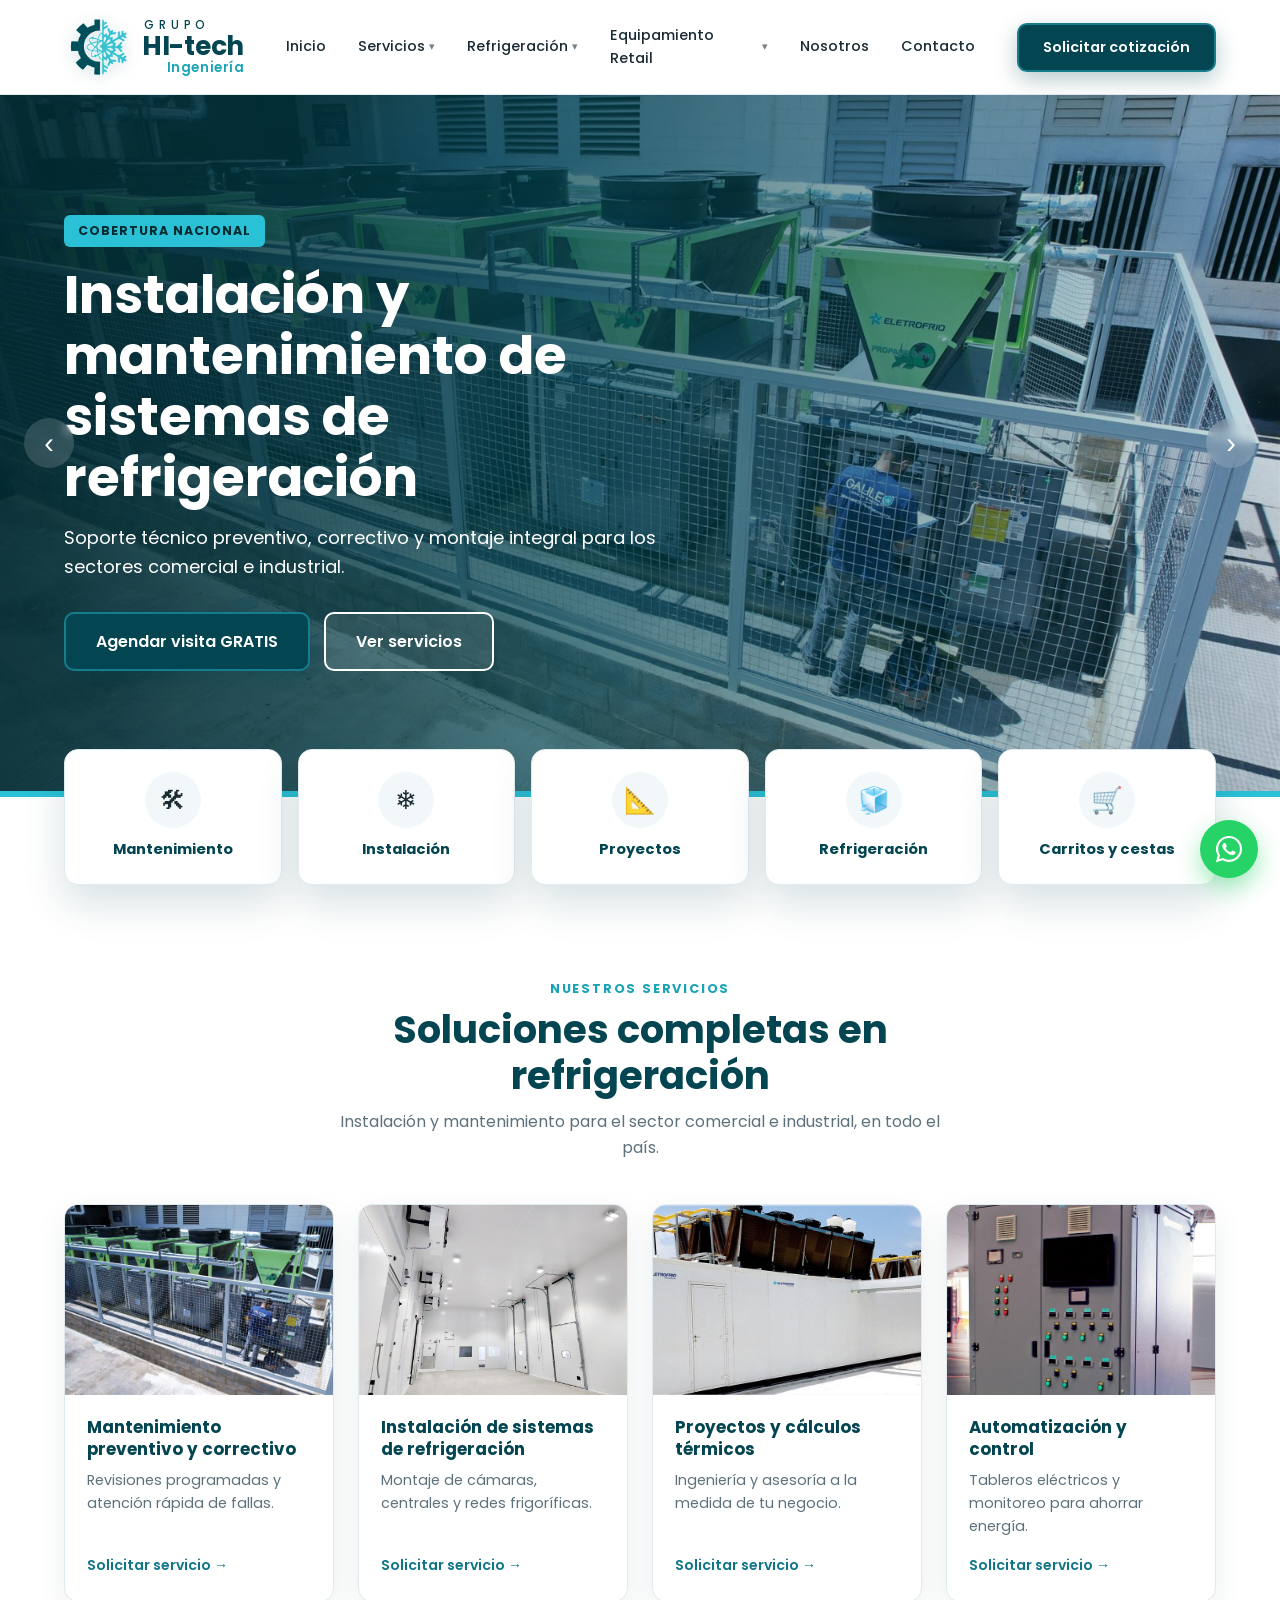
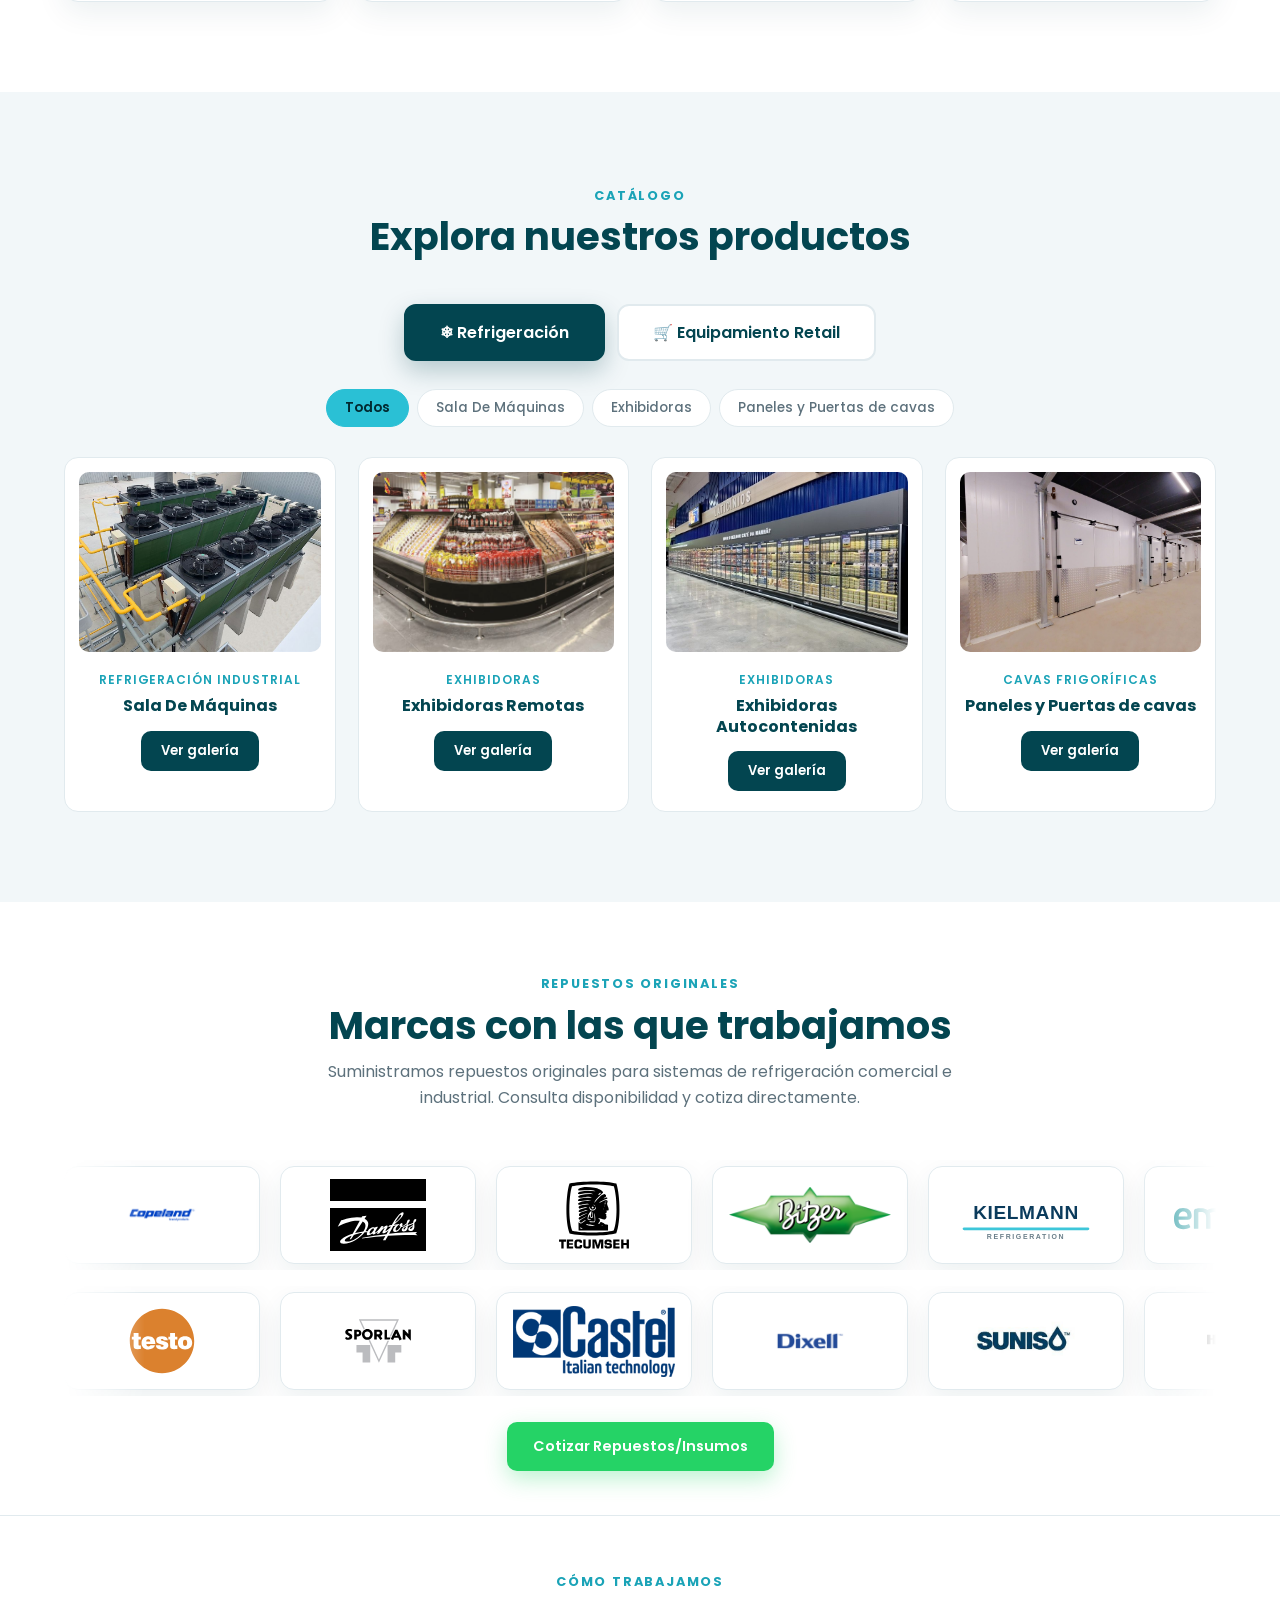
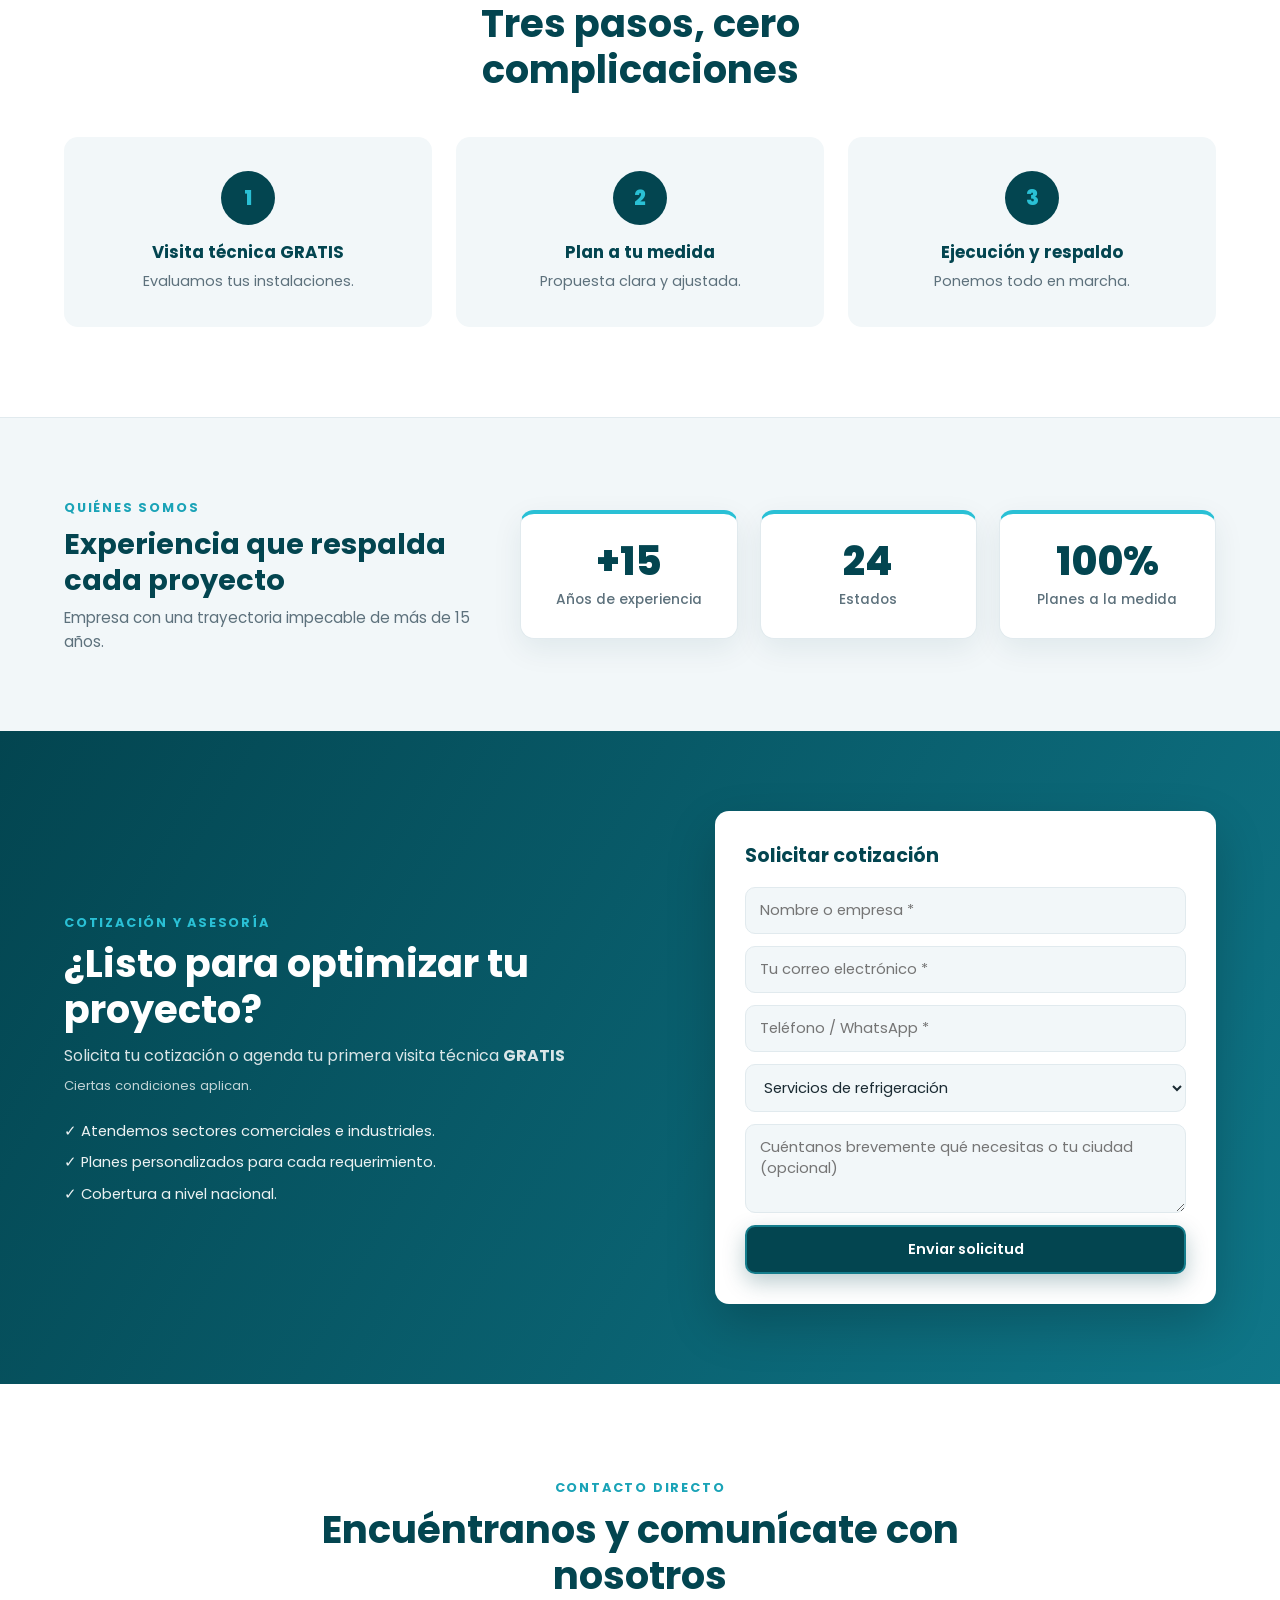
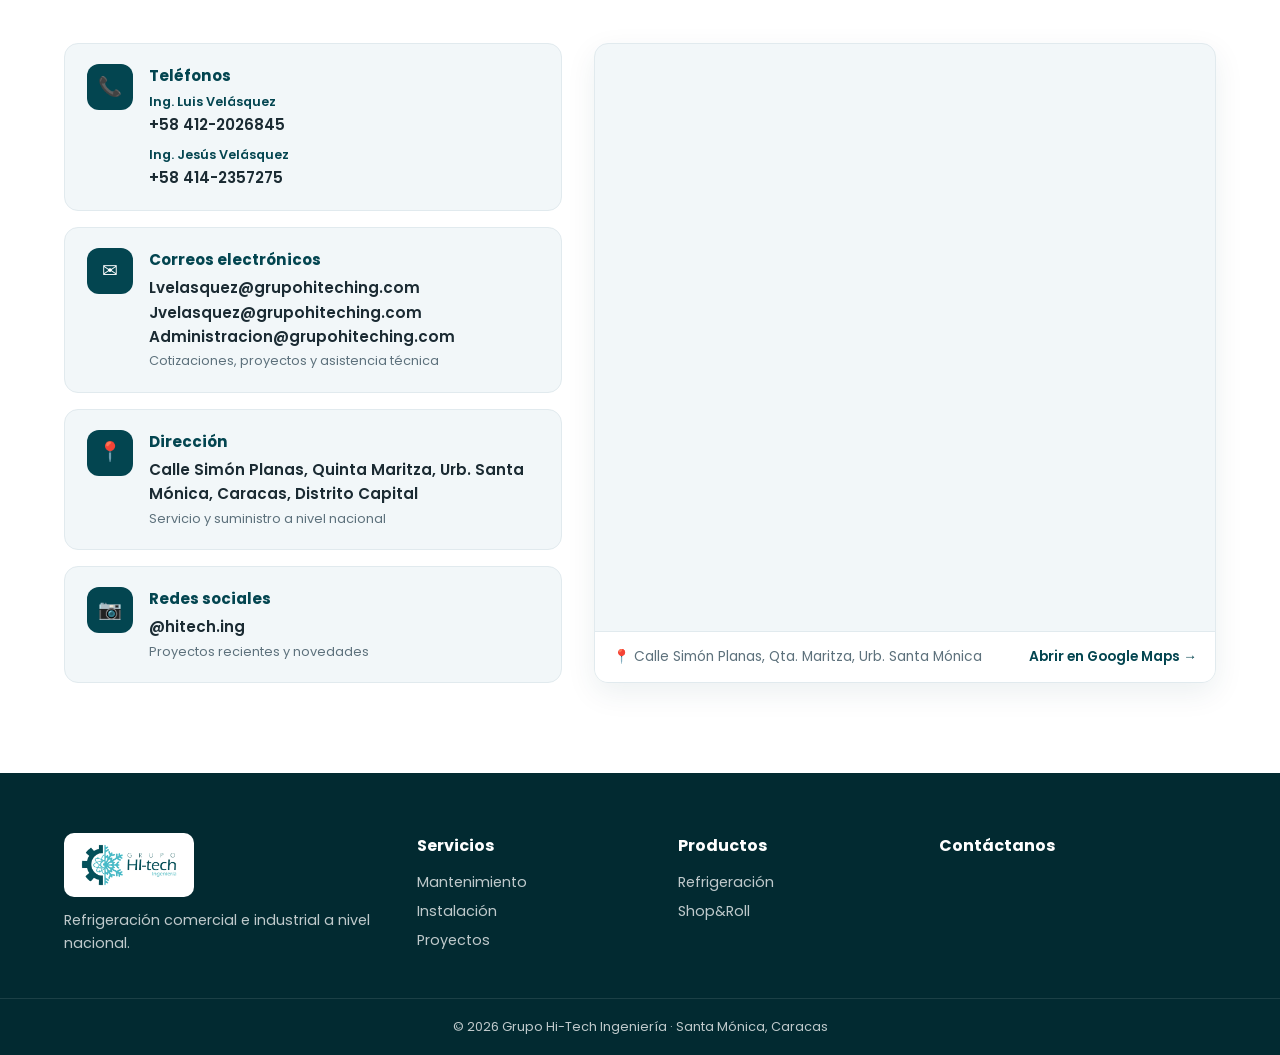
<file: index.html>
<!DOCTYPE html>
<html lang="es">
<head>
  <meta charset="UTF-8" />
  <meta name="viewport" content="width=device-width, initial-scale=1.0" />
  <title>Grupo Hi-Tech Ingeniería | Refrigeración Comercial e Industrial</title>
  <link rel="icon" type="image/png" href="assets/favicon.png" />
  <link rel="shortcut icon" type="image/png" href="assets/favicon.png" />
  <link rel="apple-touch-icon" href="assets/favicon.png" />
  <meta name="theme-color" content="#034550" />
  <meta name="description" content="Instalación y mantenimiento de sistemas de refrigeración comercial e industrial a nivel nacional. Catálogo de equipos de refrigeración y distribución Shop&Roll." />
  <link rel="preconnect" href="https://fonts.googleapis.com">
  <link rel="preconnect" href="https://fonts.gstatic.com" crossorigin>
  <link href="https://fonts.googleapis.com/css2?family=Poppins:wght@400;500;600;700;800&display=swap" rel="stylesheet">
  <link rel="stylesheet" href="styles.css?v=9" />
</head>
<body>

  <!-- ============ HEADER PRINCIPAL (LOGO + MENÚ) ============ -->
  <header class="site-header" id="siteHeader">
    <div class="container header-inner">
      <a href="#inicio" class="brand" aria-label="Grupo Hi-Tech Ingeniería - Inicio">
        <img src="assets/favicon.png" alt="Emblema Grupo Hi-Tech Ingeniería" class="brand-icon" />
        <span class="brand-wordmark">
          <span class="bw-top">GRUPO</span>
          <span class="bw-main">HI-tech</span>
          <span class="bw-sub">Ingeniería</span>
        </span>
      </a>

      <nav class="main-nav" id="mainNav" aria-label="Navegación principal">
        <a href="#inicio" class="nav-link">Inicio</a>

        <div class="nav-dropdown">
          <a href="#servicios" class="nav-link nav-link-services" id="navServicios">
            Servicios <span class="caret">▾</span>
          </a>
          <div class="dropdown-panel">
            <a href="#servicios">🛠 Mantenimiento preventivo y correctivo</a>
            <a href="#servicios">❄ Instalación de sistemas de refrigeración</a>
            <a href="#servicios">📐 Proyectos y cálculos térmicos</a>
            <a href="#servicios">⚡ Automatización y control</a>
          </div>
        </div>

        <div class="nav-dropdown">
          <a href="#productos" class="nav-link" data-tab-link="refrigeracion" id="navRefrigeracion">
            Refrigeración <span class="caret">▾</span>
          </a>
          <div class="dropdown-panel">
            <a href="galeria.html?cat=equipos">Sala De Máquinas</a>

            <div class="dropdown-sub">
              <a href="galeria.html?cat=exhibidoras-remotas" class="sub-trigger">
                <span>Exhibidoras</span><span class="sub-arrow">▸</span>
              </a>
              <div class="sub-panel">
                <a href="galeria.html?cat=exhibidoras-remotas">Remotas</a>
                <a href="galeria.html?cat=autocontenidas">Autocontenidas</a>
              </div>
            </div>

            <a href="galeria.html?cat=camaras">Paneles y Puertas de cavas</a>
            <a href="#repuestos">Repuestos</a>
          </div>
        </div>

        <div class="nav-dropdown">
          <a href="#productos" class="nav-link nav-link-shop" data-tab-link="shoproll" id="navRetail">
            Equipamiento Retail <span class="caret">▾</span>
          </a>
          <div class="dropdown-panel">
            <div class="dropdown-sub">
              <a href="catalogo.html" class="sub-trigger">
                <span>Carritos y Cestas</span><span class="sub-arrow">▸</span>
              </a>
              <div class="sub-panel">
                <a href="catalogo.html?tipo=carritos">Carritos Compact Loop</a>
                <a href="catalogo.html?tipo=cestas">Cestas con Ruedas</a>
              </div>
            </div>
            <a href="galeria.html?cat=checkouts">Checkouts</a>
            <a href="galeria.html?cat=estanterias">Estanterías</a>
          </div>
        </div>
        <a href="#nosotros" class="nav-link">Nosotros</a>
        <a href="#contacto" class="nav-link">Contacto</a>
        <a href="#cotizar" class="btn btn-accent mobile-cta">Solicitar cotización</a>
      </nav>

      <a href="#cotizar" class="btn btn-accent header-cta" id="headerCta">Solicitar cotización</a>

      <button class="menu-toggle" id="menuToggle" aria-label="Abrir menú">
        <span></span><span></span><span></span>
      </button>
    </div>
  </header>

  <main>
    <!-- ============ HERO SLIDER PRINCIPAL (6 CATEGORÍAS) ============ -->
    <section class="hero-slider" id="inicio" data-slider data-interval="5500">
      <!-- 1. Instalación y mantenimiento de sistemas de refrigeración -->
      <div class="hs-slide active" style="--bg: url('assets/hero/01-instalacion-mantenimiento.jpg');">
        <div class="container hs-content">
          <span class="hs-kicker">Cobertura Nacional</span>
          <h1>Instalación y mantenimiento de sistemas de refrigeración</h1>
          <p>Soporte técnico preventivo, correctivo y montaje integral para los sectores comercial e industrial.</p>
          <div class="hs-actions">
            <a href="#cotizar" class="btn btn-accent btn-lg">Agendar visita GRATIS</a>
            <a href="#servicios" class="btn btn-outline-white btn-lg">Ver servicios</a>
          </div>
        </div>
      </div>

      <!-- 2. Exhibidoras remotas y autocontenidas para tiendas -->
      <div class="hs-slide" style="--bg: url('assets/hero/02-exhibidoras.jpg');">
        <div class="container hs-content">
          <span class="hs-kicker">Equipamiento Comercial</span>
          <h2 class="hs-title">Exhibidoras remotas y autocontenidas para tiendas</h2>
          <p>Soluciones de exhibición refrigerada para lácteos, carnes, bebidas, congelados y frutería.</p>
          <div class="hs-actions">
            <a href="#productos" class="btn btn-accent btn-lg" data-tab-link="refrigeracion" data-filter="exhibidores">Ver exhibidoras</a>
            <a href="#cotizar" class="btn btn-outline-white btn-lg">Solicitar cotización</a>
          </div>
        </div>
      </div>

      <!-- 3. Paneles y puertas para cámaras frigoríficas -->
      <div class="hs-slide" style="--bg: url('assets/hero/03-camaras-puertas.jpg');">
        <div class="container hs-content">
          <span class="hs-kicker">Aislamiento térmico a medida</span>
          <h2 class="hs-title">Paneles y puertas para cámaras frigoríficas</h2>
          <p>Almacenamiento refrigerado de alta eficiencia con paneles aislantes y puertas correderas o batientes.</p>
          <div class="hs-actions">
            <a href="#productos" class="btn btn-accent btn-lg" data-tab-link="refrigeracion" data-filter="camaras">Ver cámaras</a>
            <a href="#cotizar" class="btn btn-outline-white btn-lg">Cotizar proyecto</a>
          </div>
        </div>
      </div>

      <!-- 4. Racks de compresores, condensadores y evaporadores -->
      <div class="hs-slide" style="--bg: url('assets/hero/04-racks-condensadores.jpg');">
        <div class="container hs-content">
          <span class="hs-kicker">Sala de máquinas · Alta eficiencia</span>
          <h2 class="hs-title">Racks de compresores, condensadores y evaporadores</h2>
          <p>Centrales de frío robustas y sostenibles diseñadas para máxima continuidad operativa y ahorro energético.</p>
          <div class="hs-actions">
            <a href="#productos" class="btn btn-accent btn-lg" data-tab-link="refrigeracion" data-filter="compresores">Ver centrales de frío</a>
            <a href="#cotizar" class="btn btn-outline-white btn-lg">Asesoría técnica</a>
          </div>
        </div>
      </div>

      <!-- 5. Estantería y checkouts -->
      <div class="hs-slide" style="--bg: url('assets/hero/05-estanteria-checkouts.jpg');">
        <div class="container hs-content">
          <span class="hs-kicker">Mobiliario para supermercados</span>
          <h2 class="hs-title">Estantería y checkouts</h2>
          <p>Góndolas, estanterías de alto rendimiento y módulos de caja diseñados para optimizar el flujo en tienda.</p>
          <div class="hs-actions">
            <a href="#productos" class="btn btn-accent btn-lg" data-tab-link="shoproll" data-filter="estanterias">Ver mobiliario</a>
            <a href="#cotizar" class="btn btn-outline-white btn-lg">Solicitar cotización</a>
          </div>
        </div>
      </div>

      <!-- 6. Carritos y cestas de compra -->
      <div class="hs-slide" style="--bg: url('assets/hero/06-carritos-cestas.jpg');">
        <div class="container hs-content">
          <span class="hs-kicker">Distribuidor Autorizado · Shop&amp;Roll</span>
          <h2 class="hs-title">Carritos y cestas de compra</h2>
          <p>Carritos ergonómicos y cestas con ruedas de alta durabilidad para supermercados y comercios de alto tráfico.</p>
          <div class="hs-actions">
            <a href="catalogo.html" class="btn btn-accent btn-lg">Ver catálogo Shop&amp;Roll</a>
            <a href="#cotizar" class="btn btn-outline-white btn-lg">Cotizar pedido</a>
          </div>
        </div>
      </div>

      <button class="hs-arrow hs-prev" aria-label="Anterior">‹</button>
      <button class="hs-arrow hs-next" aria-label="Siguiente">›</button>
      <div class="hs-dots"></div>
    </section>

    <!-- ============ ACCESOS RÁPIDOS (FRANJA DE ÍCONOS) ============ -->
    <section class="quick-access">
      <div class="container quick-grid">
        <a href="#servicios" class="quick-item">
          <span class="quick-icon">🛠</span>
          <strong>Mantenimiento</strong>
        </a>
        <a href="#servicios" class="quick-item">
          <span class="quick-icon">❄</span>
          <strong>Instalación</strong>
        </a>
        <a href="#servicios" class="quick-item">
          <span class="quick-icon">📐</span>
          <strong>Proyectos</strong>
        </a>
        <a href="#productos" class="quick-item" data-tab-link="refrigeracion">
          <span class="quick-icon">🧊</span>
          <strong>Refrigeración</strong>
        </a>
        <a href="#productos" class="quick-item quick-shop" data-tab-link="shoproll" data-filter="carritos">
          <span class="quick-icon">🛒</span>
          <strong>Carritos y cestas</strong>
        </a>
      </div>
    </section>

    <!-- ============ SERVICIOS (FOCO PRINCIPAL) ============ -->
    <section class="section" id="servicios">
      <div class="container">
        <div class="section-head">
          <span class="kicker">Nuestros servicios</span>
          <h2>Soluciones completas en refrigeración</h2>
          <p>Instalación y mantenimiento para el sector comercial e industrial, en todo el país.</p>
        </div>

        <div class="services-grid">
          <article class="service-card">
            <div class="service-img" style="background-image:url('assets/hero/01-instalacion-mantenimiento.jpg');"></div>
            <div class="service-body">
              <h3>Mantenimiento preventivo y correctivo</h3>
              <p>Revisiones programadas y atención rápida de fallas.</p>
              <a href="#cotizar" class="link-arrow">Solicitar servicio →</a>
            </div>
          </article>

          <article class="service-card">
            <div class="service-img" style="background-image:url('assets/productos/camara-evaporadores.jpg');"></div>
            <div class="service-body">
              <h3>Instalación de sistemas de refrigeración</h3>
              <p>Montaje de cámaras, centrales y redes frigoríficas.</p>
              <a href="#cotizar" class="link-arrow">Solicitar servicio →</a>
            </div>
          </article>

          <article class="service-card">
            <div class="service-img" style="background-image:url('assets/galeria/equipos/foto-05.jpg');"></div>
            <div class="service-body">
              <h3>Proyectos y cálculos térmicos</h3>
              <p>Ingeniería y asesoría a la medida de tu negocio.</p>
              <a href="#cotizar" class="link-arrow">Solicitar servicio →</a>
            </div>
          </article>

          <article class="service-card">
            <div class="service-img" style="background-image:url('assets/galeria/equipos/foto-10.jpg'); background-position: center 22%;"></div>
            <div class="service-body">
              <h3>Automatización y control</h3>
              <p>Tableros eléctricos y monitoreo para ahorrar energía.</p>
              <a href="#cotizar" class="link-arrow">Solicitar servicio →</a>
            </div>
          </article>
        </div>
      </div>
    </section>

    <!-- ============ CATÁLOGO: REFRIGERACIÓN / SHOP&ROLL ============ -->
    <section class="section section-alt" id="productos">
      <div class="container">
        <div class="section-head">
          <span class="kicker">Catálogo</span>
          <h2>Explora nuestros productos</h2>
        </div>

        <div class="catalog-tabs" role="tablist">
          <button class="tab-btn active" data-tab="refrigeracion" role="tab" id="tabRefrigeracion">❄ Refrigeración</button>
          <button class="tab-btn tab-shop" data-tab="shoproll" role="tab" id="tabShopRoll">🛒 Equipamiento Retail</button>
        </div>

        <!-- Panel Refrigeración -->
        <div class="tab-panel active" data-panel="refrigeracion">
          <div class="filter-row">
            <button class="chip active" data-filter="all">Todos</button>
            <button class="chip" data-filter="compresores">Sala De Máquinas</button>
            <button class="chip" data-filter="exhibidores">Exhibidoras</button>
            <button class="chip" data-filter="camaras">Paneles y Puertas de cavas</button>
          </div>

          <div class="products-grid">
            <article class="product-card" data-cat="compresores">
              <div class="product-img" style="background-image:url('assets/productos/racks-compresores.jpg');"></div>
              <span class="product-cat">Refrigeración Industrial</span>
              <h3>Sala De Máquinas</h3>
              <a href="galeria.html?cat=equipos" class="btn btn-small">Ver galería</a>
            </article>
            <article class="product-card" data-cat="exhibidores">
              <div class="product-img" style="background-image:url('assets/hero/02-exhibidoras.jpg');"></div>
              <span class="product-cat">Exhibidoras</span>
              <h3>Exhibidoras Remotas</h3>
              <a href="galeria.html?cat=exhibidoras-remotas" class="btn btn-small">Ver galería</a>
            </article>
            <article class="product-card" data-cat="exhibidores">
              <div class="product-img" style="background-image:url('assets/productos/autocontenidas.jpg');"></div>
              <span class="product-cat">Exhibidoras</span>
              <h3>Exhibidoras Autocontenidas</h3>
              <a href="galeria.html?cat=autocontenidas" class="btn btn-small">Ver galería</a>
            </article>
            <article class="product-card" data-cat="camaras">
              <div class="product-img" style="background-image:url('assets/hero/03-camaras-puertas.jpg');"></div>
              <span class="product-cat">Cavas Frigoríficas</span>
              <h3>Paneles y Puertas de cavas</h3>
              <a href="galeria.html?cat=camaras" class="btn btn-small">Ver galería</a>
            </article>
          </div>
        </div>

        <!-- Panel Equipamiento Retail -->
        <div class="tab-panel" data-panel="shoproll" id="equipamiento-retail">
          <div class="shop-banner">
            <div>
              <span class="kicker kicker-light">Soluciones para supermercados y tiendas · Distribuidores Autorizados de Shop&amp;Roll</span>
              <h3>Equipamiento Retail</h3>
              <p>Carros y cestas, checkouts y estanterías comerciales de alto rendimiento.</p>
            </div>
            <a href="#cotizar" class="btn btn-accent">Solicitar catálogo completo</a>
          </div>

          <div class="filter-row">
            <button class="chip active" data-filter="all">Todos</button>
            <button class="chip" data-filter="carritos">Carritos y Cestas</button>
            <button class="chip" data-filter="checkouts">Checkouts</button>
            <button class="chip" data-filter="estanterias">Estanterías</button>
          </div>

          <div class="products-grid">
            <article class="product-card" data-cat="carritos">
              <div class="product-img" style="background-image:url('assets/productos/carritos.jpg');"></div>
              <span class="product-cat">Carritos · Shop&amp;Roll</span>
              <h3>Carritos de Supermercado</h3>
              <a href="catalogo.html?tipo=carritos" class="btn btn-small">Ver galería</a>
            </article>
            <article class="product-card" data-cat="carritos">
              <div class="product-img" style="background-image:url('assets/productos/cestas.jpg');"></div>
              <span class="product-cat">Cestas · Shop&amp;Roll</span>
              <h3>Cestas con Ruedas</h3>
              <a href="catalogo.html?tipo=cestas" class="btn btn-small">Ver galería</a>
            </article>
            <article class="product-card" data-cat="checkouts">
              <div class="product-img" style="background-image:url('assets/productos/checkouts.jpg');"></div>
              <span class="product-cat">Checkouts</span>
              <h3>Módulos de Checkout</h3>
              <a href="galeria.html?cat=checkouts" class="btn btn-small">Ver galería</a>
            </article>
            <article class="product-card" data-cat="estanterias">
              <div class="product-img" style="background-image:url('assets/hero/05-estanteria-checkouts.jpg');"></div>
              <span class="product-cat">Estanterías</span>
              <h3>Estanterías Comerciales</h3>
              <a href="galeria.html?cat=estanterias" class="btn btn-small">Ver galería</a>
            </article>
          </div>
        </div>
      </div>
    </section>

    <!-- ============ REPUESTOS Y MARCAS ============ -->
    <section class="section brands-section" id="repuestos">
      <div class="container">
        <div class="section-head">
          <span class="kicker">Repuestos originales</span>
          <h2>Marcas con las que trabajamos</h2>
          <p>Suministramos repuestos originales para sistemas de refrigeración comercial e industrial. Consulta disponibilidad y cotiza directamente.</p>
        </div>

        <!-- Carrusel doble en sentido contrario de marcas de repuestos -->
        <div class="brands-marquee-stack" aria-label="Marcas de repuestos disponibles">
          <!-- Fila 1: hacia la izquierda -->
          <div class="brands-marquee">
            <div class="brands-track">
              <div class="brand-card"><img src="assets/marcas/copeland.png" alt="Copeland" loading="lazy" /></div>
              <div class="brand-card"><img src="assets/marcas/danfoss.svg" alt="Danfoss" loading="lazy" /></div>
              <div class="brand-card"><img src="assets/marcas/tecumseh.svg" alt="Tecumseh" loading="lazy" /></div>
              <div class="brand-card"><img src="assets/marcas/bitzer.svg" alt="Bitzer" loading="lazy" /></div>
              <div class="brand-card"><img src="assets/marcas/kielmann.svg" alt="Kielmann" loading="lazy" /></div>
              <div class="brand-card"><img src="assets/marcas/embraco.svg" alt="Embraco" loading="lazy" /></div>
              <div class="brand-card"><img src="assets/marcas/alco.png" alt="Alco" loading="lazy" /></div>
              <div class="brand-card"><img src="assets/marcas/full-gauge.jpg" alt="Full Gauge" loading="lazy" /></div>
              <!-- Duplicado fila 1 -->
              <div class="brand-card" aria-hidden="true"><img src="assets/marcas/copeland.png" alt="" loading="lazy" /></div>
              <div class="brand-card" aria-hidden="true"><img src="assets/marcas/danfoss.svg" alt="" loading="lazy" /></div>
              <div class="brand-card" aria-hidden="true"><img src="assets/marcas/tecumseh.svg" alt="" loading="lazy" /></div>
              <div class="brand-card" aria-hidden="true"><img src="assets/marcas/bitzer.svg" alt="" loading="lazy" /></div>
              <div class="brand-card" aria-hidden="true"><img src="assets/marcas/kielmann.svg" alt="" loading="lazy" /></div>
              <div class="brand-card" aria-hidden="true"><img src="assets/marcas/embraco.svg" alt="" loading="lazy" /></div>
              <div class="brand-card" aria-hidden="true"><img src="assets/marcas/alco.png" alt="" loading="lazy" /></div>
              <div class="brand-card" aria-hidden="true"><img src="assets/marcas/full-gauge.jpg" alt="" loading="lazy" /></div>
            </div>
          </div>

          <!-- Fila 2: hacia la derecha -->
          <div class="brands-marquee">
            <div class="brands-track brands-track-reverse">
              <div class="brand-card"><img src="assets/marcas/testo.svg" alt="Testo" loading="lazy" /></div>
              <div class="brand-card"><img src="assets/marcas/sporlan.svg" alt="Sporlan" loading="lazy" /></div>
              <div class="brand-card"><img src="assets/marcas/castel.png" alt="Castel" loading="lazy" /></div>
              <div class="brand-card"><img src="assets/marcas/dixell.png" alt="Dixell" loading="lazy" /></div>
              <div class="brand-card"><img src="assets/marcas/suniso.jpg" alt="Suniso" loading="lazy" /></div>
              <div class="brand-card"><img src="assets/marcas/honeywell.svg" alt="Honeywell" loading="lazy" /></div>
              <div class="brand-card"><img src="assets/marcas/rgc.webp" alt="RGC" loading="lazy" /></div>
              <div class="brand-card"><img src="assets/marcas/freeze.png" alt="Freeze" loading="lazy" /></div>
              <div class="brand-card"><img src="assets/marcas/exceline.png" alt="Exceline" loading="lazy" /></div>
              <div class="brand-card"><img src="assets/marcas/degar.svg" alt="Degar" loading="lazy" /></div>
              <!-- Duplicado fila 2 -->
              <div class="brand-card" aria-hidden="true"><img src="assets/marcas/testo.svg" alt="" loading="lazy" /></div>
              <div class="brand-card" aria-hidden="true"><img src="assets/marcas/sporlan.svg" alt="" loading="lazy" /></div>
              <div class="brand-card" aria-hidden="true"><img src="assets/marcas/castel.png" alt="" loading="lazy" /></div>
              <div class="brand-card" aria-hidden="true"><img src="assets/marcas/dixell.png" alt="" loading="lazy" /></div>
              <div class="brand-card" aria-hidden="true"><img src="assets/marcas/suniso.jpg" alt="" loading="lazy" /></div>
              <div class="brand-card" aria-hidden="true"><img src="assets/marcas/honeywell.svg" alt="" loading="lazy" /></div>
              <div class="brand-card" aria-hidden="true"><img src="assets/marcas/rgc.webp" alt="" loading="lazy" /></div>
              <div class="brand-card" aria-hidden="true"><img src="assets/marcas/freeze.png" alt="" loading="lazy" /></div>
              <div class="brand-card" aria-hidden="true"><img src="assets/marcas/exceline.png" alt="" loading="lazy" /></div>
              <div class="brand-card" aria-hidden="true"><img src="assets/marcas/degar.svg" alt="" loading="lazy" /></div>
            </div>
          </div>
        </div>

        <div class="brands-cta">
          <a href="https://wa.me/584122026845?text=Hola%20Grupo%20Hi-Tech%2C%20deseo%20cotizar%20repuestos%2Finsumos%20de%20refrigeraci%C3%B3n." target="_blank" rel="noopener" class="btn btn-wa-solid">
            Cotizar Repuestos/Insumos
          </a>
        </div>
      </div>
    </section>

    <!-- ============ PROCESO ============ -->
    <section class="section">
      <div class="container">
        <div class="section-head">
          <span class="kicker">Cómo trabajamos</span>
          <h2>Tres pasos, cero complicaciones</h2>
        </div>
        <div class="steps">
          <div class="step"><span>1</span><h3>Visita técnica GRATIS</h3><p>Evaluamos tus instalaciones.</p></div>
          <div class="step"><span>2</span><h3>Plan a tu medida</h3><p>Propuesta clara y ajustada.</p></div>
          <div class="step"><span>3</span><h3>Ejecución y respaldo</h3><p>Ponemos todo en marcha.</p></div>
        </div>
      </div>
    </section>

    <!-- ============ QUIÉNES SOMOS (BANDA DE CIFRAS) ============ -->
    <section class="stats-band" id="nosotros">
      <div class="container stats-grid">
        <div class="stats-intro">
          <span class="kicker kicker-light">Quiénes somos</span>
          <h2>Experiencia que respalda cada proyecto</h2>
          <p>Empresa con una trayectoria impecable de más de 15 años.</p>
        </div>
        <div class="stat"><strong>+15</strong><span>Años de experiencia</span></div>
        <div class="stat"><strong>24</strong><span>Estados</span></div>
        <div class="stat"><strong>100%</strong><span>Planes a la medida</span></div>
      </div>
    </section>

    <!-- ============ SOLICITAR COTIZACIÓN (FORMULARIO) ============ -->
    <section class="cta-section" id="cotizar">
      <div class="container cta-grid">
        <div class="cta-text">
          <span class="kicker kicker-light">Cotización y asesoría</span>
          <h2>¿Listo para optimizar tu proyecto?</h2>
          <p style="margin-bottom:6px;">Solicita tu cotización o agenda tu primera visita técnica <strong>GRATIS</strong></p>
          <p style="font-size:.82rem;opacity:.75;margin-bottom:24px;">Ciertas condiciones aplican.</p>
          <div class="cta-benefits">
            <span>✓ Atendemos sectores comerciales e industriales.</span>
            <span>✓ Planes personalizados para cada requerimiento.</span>
            <span>✓ Cobertura a nivel nacional.</span>
          </div>
        </div>

        <form class="cta-form" id="contactForm" onsubmit="return handleFormSubmit(event)">
          <h3>Solicitar cotización</h3>
          <input type="text" id="nombre" name="Nombre o Empresa" required placeholder="Nombre o empresa *" />
          <input type="email" id="correo" name="Correo del Cliente" required placeholder="Tu correo electrónico *" />
          <input type="tel" id="telefono" name="Teléfono / WhatsApp" required placeholder="Teléfono / WhatsApp *" />
          <select id="interes" name="Área de Interés">
            <option>Servicios de refrigeración</option>
            <option>Refrigeración (Equipos, Exhibidoras, Cavas)</option>
            <option>Equipamiento Retail (Carritos, Checkouts, Estantes)</option>
            <option>Repuestos</option>
            <option>Visita técnica GRATIS</option>
          </select>
          <textarea id="mensaje" name="Detalles del Proyecto" rows="3" placeholder="Cuéntanos brevemente qué necesitas o tu ciudad (opcional)"></textarea>
          <button type="submit" class="btn btn-accent btn-block" id="submitBtn">Enviar solicitud</button>
          <p class="form-feedback" id="formFeedback" hidden></p>
        </form>
      </div>
    </section>

    <!-- ============ CONTACTO Y UBICACIÓN (MAPA + DATOS) ============ -->
    <section class="section contact-section" id="contacto">
      <div class="container">
        <div class="section-head">
          <span class="kicker">Contacto directo</span>
          <h2>Encuéntranos y comunícate con nosotros</h2>
        </div>

        <div class="contact-grid">
          <div class="contact-cards">
            <div class="contact-card">
              <div class="contact-icon">📞</div>
              <div>
                <h3>Teléfonos</h3>
                <span class="contact-note" style="margin-top:0;font-weight:600;color:var(--petrol);">Ing. Luis Velásquez</span>
                <a href="tel:+584122026845" style="margin-bottom:8px;">+58 412-2026845</a>
                <span class="contact-note" style="margin-top:0;font-weight:600;color:var(--petrol);">Ing. Jesús Velásquez</span>
                <a href="tel:+584142357275">+58 414-2357275</a>
              </div>
            </div>

            <div class="contact-card">
              <div class="contact-icon">✉</div>
              <div>
                <h3>Correos electrónicos</h3>
                <a href="mailto:Lvelasquez@grupohiteching.com">Lvelasquez@grupohiteching.com</a>
                <a href="mailto:Jvelasquez@grupohiteching.com">Jvelasquez@grupohiteching.com</a>
                <a href="mailto:Administracion@grupohiteching.com">Administracion@grupohiteching.com</a>
                <span class="contact-note">Cotizaciones, proyectos y asistencia técnica</span>
              </div>
            </div>

            <div class="contact-card">
              <div class="contact-icon">📍</div>
              <div>
                <h3>Dirección</h3>
                <p>Calle Simón Planas, Quinta Maritza, Urb. Santa Mónica, Caracas, Distrito Capital</p>
                <span class="contact-note">Servicio y suministro a nivel nacional</span>
              </div>
            </div>

            <div class="contact-card">
              <div class="contact-icon">📷</div>
              <div>
                <h3>Redes sociales</h3>
                <a href="https://instagram.com/hitech.ing" target="_blank" rel="noopener">@hitech.ing</a>
                <span class="contact-note">Proyectos recientes y novedades</span>
              </div>
            </div>
          </div>

          <div class="map-card">
            <iframe
              title="Ubicación Grupo Hi-Tech Ingeniería - Calle Simón Planas, Santa Mónica, Caracas"
              src="https://www.google.com/maps?q=Calle+Sim%C3%B3n+Planas,+Santa+M%C3%B3nica,+Caracas,+Distrito+Capital,+Venezuela&z=17&output=embed"
              loading="lazy"
              referrerpolicy="no-referrer-when-downgrade"
              allowfullscreen>
            </iframe>
            <div class="map-footer">
              <span>📍 Calle Simón Planas, Qta. Maritza, Urb. Santa Mónica</span>
              <a href="https://www.google.com/maps/search/?api=1&query=Calle+Sim%C3%B3n+Planas,+Santa+M%C3%B3nica,+Caracas,+Distrito+Capital,+Venezuela" target="_blank" rel="noopener" class="map-open-link">Abrir en Google Maps →</a>
            </div>
          </div>
        </div>
      </div>
    </section>
  </main>

  <!-- ============ FOOTER ============ -->
  <footer class="site-footer">
    <div class="container footer-grid">
      <div>
        <img src="assets/logo-horizontal.png" alt="Grupo Hi-Tech Ingeniería" class="footer-logo" />
        <p>Refrigeración comercial e industrial a nivel nacional.</p>
      </div>
      <div>
        <h4>Servicios</h4>
        <a href="#servicios">Mantenimiento</a>
        <a href="#servicios">Instalación</a>
        <a href="#servicios">Proyectos</a>
      </div>
      <div>
        <h4>Productos</h4>
        <a href="#productos" data-tab-link="refrigeracion">Refrigeración</a>
        <a href="#productos" data-tab-link="shoproll">Shop&amp;Roll</a>
      </div>
      <div>
        <h4><a href="#contacto">Contáctanos</a></h4>
      </div>
    </div>
    <div class="footer-bottom">© 2026 Grupo Hi-Tech Ingeniería · Santa Mónica, Caracas</div>
  </footer>

  <!-- Botón flotante WhatsApp -->
  <a href="https://wa.me/584122026845" target="_blank" rel="noopener" class="whatsapp-float" aria-label="WhatsApp" id="whatsappBtn">
    <svg viewBox="0 0 448 512" width="30" height="30" fill="currentColor" aria-hidden="true"><path d="M380.9 97.1C339 55.1 283.2 32 223.9 32c-122.4 0-222 99.6-222 222 0 39.1 10.2 77.3 29.6 111L0 480l117.7-30.9c32.4 17.7 68.9 27 106.1 27h.1c122.3 0 224.1-99.6 224.1-222 0-59.3-25.2-115-67.1-157zm-157 341.6c-33.2 0-65.7-8.9-94-25.7l-6.7-4-69.8 18.3L72 359.2l-4.4-7c-18.5-29.4-28.2-63.3-28.2-98.2 0-101.7 82.8-184.5 184.6-184.5 49.3 0 95.6 19.2 130.4 54.1 34.8 34.9 56.2 81.2 56.1 130.5 0 101.8-84.9 184.6-186.6 184.6zm101.2-138.2c-5.5-2.8-32.8-16.2-37.9-18-5.1-1.9-8.8-2.8-12.5 2.8-3.7 5.6-14.3 18-17.6 21.8-3.2 3.7-6.5 4.2-12 1.4-32.6-16.3-54-29.1-75.5-66-5.7-9.8 5.7-9.1 16.3-30.3 1.8-3.7.9-6.9-.5-9.7-1.4-2.8-12.5-30.1-17.1-41.2-4.5-10.8-9.1-9.3-12.5-9.5-3.2-.2-6.9-.2-10.6-.2-3.7 0-9.7 1.4-14.8 6.9-5.1 5.6-19.4 19-19.4 46.3 0 27.3 19.9 53.7 22.6 57.4 2.8 3.7 39.1 59.7 94.8 83.8 35.2 15.2 49 16.5 66.6 13.9 10.7-1.6 32.8-13.4 37.4-26.4 4.6-13 4.6-24.1 3.2-26.4-1.3-2.5-5-3.9-10.5-6.6z"/></svg>
  </a>

  <script src="script.js?v=8"></script>
</body>
</html>
</file>
<file: styles.css>
/* ======================================================
   GRUPO HI-TECH — ESTILO COMERCIAL MODERNO
   Paleta del logo: petróleo #034550 · cian #2ac0d5
   ====================================================== */
:root {
  --petrol: #034550;
  --petrol-dark: #022a31;
  --teal: #0f7688;
  --cyan: #2ac0d5;
  --cyan-dark: #1aa3b7;
  --accent: #034550;          /* Azul petróleo oficial de marca */
  --accent-dark: #0f7688;
  --bg: #ffffff;
  --bg-alt: #f2f7f9;
  --text: #1b2b33;
  --muted: #5d717c;
  --border: #e1eaee;
  --radius: 14px;
  --shadow: 0 10px 30px rgba(3, 69, 80, .08);
  --shadow-hover: 0 18px 40px rgba(3, 69, 80, .16);
  --ease: cubic-bezier(.22, 1, .36, 1);
}

* { box-sizing: border-box; margin: 0; padding: 0; }
html { scroll-behavior: smooth; scroll-padding-top: 98px; overflow-x: clip; }
body { font-family: 'Poppins', sans-serif; color: var(--text); background: var(--bg); line-height: 1.6; -webkit-font-smoothing: antialiased; overflow-x: clip; width: 100%; }
a { color: inherit; text-decoration: none; }
.container { max-width: 1200px; margin: 0 auto; padding: 0 24px; }

/* ---------- BOTONES ---------- */
.btn {
  display: inline-flex; align-items: center; justify-content: center; gap: 8px;
  padding: 12px 24px; border-radius: 10px; border: 2px solid transparent;
  font: 600 .9rem 'Poppins', sans-serif; cursor: pointer;
  transition: all .25s var(--ease);
}
.btn-accent {
  background: var(--petrol);
  color: #fff;
  border-color: rgba(42, 192, 213, .45);
  box-shadow: 0 8px 22px rgba(3, 69, 80, .28);
}
.btn-accent:hover {
  background: var(--cyan);
  color: var(--petrol-dark);
  border-color: var(--cyan);
  transform: translateY(-3px) scale(1.03);
  box-shadow: 0 14px 32px rgba(42, 192, 213, .48), 0 0 0 4px rgba(42, 192, 213, .24);
}
.btn-outline-white { border-color: #fff; color: #fff; background: rgba(255,255,255,.1); }
.btn-outline-white:hover {
  background: #fff; color: var(--petrol);
  transform: translateY(-3px) scale(1.03);
  box-shadow: 0 12px 28px rgba(0, 0, 0, .25);
}
.btn-lg { padding: 15px 30px; font-size: 1rem; }
.btn-small { padding: 8px 18px; font-size: .82rem; background: var(--petrol); color: #fff; }
.btn-small:hover {
  background: var(--cyan); color: var(--petrol-dark);
  transform: translateY(-2px) scale(1.04);
  box-shadow: 0 10px 22px rgba(42, 192, 213, .4), 0 0 0 3px rgba(42, 192, 213, .22);
}
.btn-block { width: 100%; }

/* ---------- TOPBAR ---------- */
.topbar { background: var(--petrol-dark); color: rgba(255,255,255,.85); font-size: .8rem; }
.topbar-inner { display: flex; justify-content: space-between; align-items: center; padding: 8px 24px; gap: 12px; }
.topbar-info { display: flex; gap: 22px; flex-wrap: wrap; }
.topbar a:hover { color: var(--cyan); }
.topbar-social { color: var(--cyan); font-weight: 600; }

/* ---------- HEADER ---------- */
.site-header {
  position: sticky; top: 0; z-index: 1000;
  background: rgba(255,255,255,.97); backdrop-filter: blur(10px);
  border-bottom: 1px solid var(--border);
  transition: box-shadow .3s;
}
.site-header.scrolled { box-shadow: 0 6px 24px rgba(3,69,80,.1); }
.header-inner { display: flex; align-items: center; gap: 28px; height: 94px; }

.brand {
  display: flex; align-items: center; gap: 12px; flex-shrink: 0;
  transition: transform .25s var(--ease);
}
.brand:hover { transform: scale(1.02); }
.brand-icon {
  height: 66px; width: 66px;
  object-fit: contain; display: block;
  filter: contrast(1.06) saturate(1.12) drop-shadow(0 3px 8px rgba(3, 69, 80, .14));
}
.brand-wordmark {
  display: flex; flex-direction: column; line-height: 1;
}
.bw-top {
  font-size: .72rem; font-weight: 500;
  letter-spacing: .42em; color: var(--petrol);
  padding-left: 2px; margin-bottom: 2px;
}
.bw-main {
  font-size: 1.65rem; font-weight: 700;
  letter-spacing: -.01em; color: var(--petrol);
  line-height: .98;
}
.bw-sub {
  font-size: .82rem; font-weight: 600;
  color: var(--cyan-dark); letter-spacing: .04em;
  text-align: right; margin-top: 2px;
}

.main-nav { display: flex; align-items: center; gap: 4px; margin-left: auto; }
.nav-link {
  display: inline-flex; align-items: center; gap: 4px;
  padding: 10px 14px; border-radius: 8px;
  font-size: .9rem; font-weight: 500; color: var(--text);
  transition: all .2s;
}
.nav-link:hover { color: var(--petrol); background: var(--bg-alt); }
.caret { font-size: .7rem; opacity: .6; }

.nav-dropdown { position: relative; }
.dropdown-panel {
  position: absolute; top: calc(100% + 8px); left: 0; min-width: 270px;
  background: #fff; border: 1px solid var(--border); border-radius: 12px;
  box-shadow: var(--shadow-hover); padding: 8px;
  opacity: 0; visibility: hidden; transform: translateY(8px);
  transition: all .25s var(--ease);
}
.dropdown-panel::before {
  content: ""; position: absolute; top: -10px; left: 0; right: 0; height: 10px;
}
.nav-dropdown:hover .dropdown-panel { opacity: 1; visibility: visible; transform: translateY(0); }
.dropdown-panel a { display: block; padding: 10px 14px; border-radius: 8px; font-size: .88rem; }
.dropdown-panel a:hover { background: var(--bg-alt); color: var(--petrol); }
.dropdown-group-label {
  padding: 6px 14px 4px; font-size: .72rem; font-weight: 700;
  text-transform: uppercase; letter-spacing: .09em; color: var(--cyan-dark);
}
.dropdown-divider { height: 1px; background: var(--border); margin: 6px 10px; }

/* Segundo nivel de menú (submenú lateral) */
.dropdown-sub { position: relative; }
.dropdown-sub .sub-trigger {
  display: flex; align-items: center; justify-content: space-between; gap: 12px;
}
.sub-arrow { font-size: .78rem; color: var(--cyan-dark); transition: transform .2s; }
.dropdown-sub:hover > .sub-trigger { background: var(--bg-alt); color: var(--petrol); }
.dropdown-sub:hover > .sub-trigger .sub-arrow { transform: translateX(3px); }

.sub-panel {
  position: absolute; top: -8px; left: calc(100% + 6px); min-width: 230px;
  background: #fff; border: 1px solid var(--border); border-radius: 12px;
  box-shadow: var(--shadow-hover); padding: 8px;
  opacity: 0; visibility: hidden; transform: translateX(6px);
  transition: all .22s var(--ease);
}
.sub-panel::before {
  content: ""; position: absolute; top: 0; left: -12px; width: 12px; height: 100%;
}
.dropdown-sub:hover > .sub-panel { opacity: 1; visibility: visible; transform: translateX(0); }

.header-cta { flex-shrink: 0; }
.mobile-cta { display: none; }
.menu-toggle { display: none; background: none; border: none; cursor: pointer; flex-direction: column; gap: 5px; padding: 6px; margin-left: auto; }
.menu-toggle span { width: 24px; height: 2px; background: var(--petrol); border-radius: 2px; }

/* ---------- HERO SLIDER ---------- */
.hero-slider { position: relative; height: 78vh; min-height: 520px; overflow: hidden; background: var(--petrol-dark); border-bottom: 6px solid var(--cyan); }
.hs-slide {
  position: absolute; inset: 0; display: flex; align-items: center;
  background: linear-gradient(90deg, rgba(2,42,49,.92) 0%, rgba(3,69,80,.7) 45%, rgba(3,69,80,.15) 100%), var(--bg) center/cover;
  background-image: linear-gradient(90deg, rgba(2,42,49,.92) 0%, rgba(3,69,80,.7) 45%, rgba(3,69,80,.15) 100%), var(--bg);
  opacity: 0; transition: opacity .8s ease; pointer-events: none;
}
.hs-slide.active { opacity: 1; pointer-events: auto; }
.hs-content { color: #fff; max-width: 1200px; width: 100%; }
.hs-content > * { max-width: 620px; }
.hs-slide.active .hs-content > * { animation: rise .8s var(--ease) both; }
.hs-slide.active .hs-content > *:nth-child(2) { animation-delay: .1s; }
.hs-slide.active .hs-content > *:nth-child(3) { animation-delay: .2s; }
.hs-slide.active .hs-content > *:nth-child(4) { animation-delay: .3s; }
@keyframes rise { from { opacity: 0; transform: translateY(24px); } to { opacity: 1; transform: none; } }

.hs-kicker { display: inline-block; background: var(--cyan); color: var(--petrol-dark); font-size: .78rem; font-weight: 700; text-transform: uppercase; letter-spacing: .08em; padding: 6px 14px; border-radius: 6px; margin-bottom: 18px; }
.hs-content h1, .hs-title { font-size: clamp(2rem, 4.2vw, 3.3rem); font-weight: 700; line-height: 1.15; margin-bottom: 16px; }
.hs-content p { font-size: 1.12rem; opacity: .9; margin-bottom: 30px; }
.hs-actions { display: flex; gap: 14px; flex-wrap: wrap; }

.hs-arrow { position: absolute; top: 50%; transform: translateY(-50%); z-index: 5; width: 50px; height: 50px; border-radius: 50%; border: none; background: rgba(255,255,255,.15); color: #fff; font-size: 1.8rem; cursor: pointer; backdrop-filter: blur(6px); transition: .25s; }
.hs-arrow:hover { background: var(--cyan); color: var(--petrol-dark); }
.hs-prev { left: 24px; } .hs-next { right: 24px; }
.hs-dots { position: absolute; bottom: 28px; left: 50%; transform: translateX(-50%); display: flex; gap: 8px; z-index: 5; }
.hs-dots button { width: 10px; height: 10px; border-radius: 99px; border: none; background: rgba(255,255,255,.45); cursor: pointer; transition: .3s; }
.hs-dots button.active { width: 32px; background: var(--cyan); }

/* ---------- ACCESOS RÁPIDOS ---------- */
.quick-access { position: relative; z-index: 6; margin-top: -48px; }
.quick-grid { display: grid; grid-template-columns: repeat(5, 1fr); gap: 16px; }
.quick-item {
  background: #fff; border-radius: var(--radius); padding: 22px 12px; text-align: center;
  box-shadow: var(--shadow-hover); border: 1px solid var(--border);
  display: flex; flex-direction: column; align-items: center; gap: 10px;
  transition: all .25s var(--ease);
}
.quick-item:hover { transform: translateY(-6px); border-color: var(--cyan); }
.quick-icon { width: 56px; height: 56px; border-radius: 50%; background: var(--bg-alt); display: grid; place-items: center; font-size: 1.6rem; transition: .25s; }
.quick-item:hover .quick-icon { background: var(--cyan); }
.quick-item strong { font-size: .92rem; color: var(--petrol); }

/* ---------- SECCIONES ---------- */
.section { padding: 90px 0; }
.section-alt { background: var(--bg-alt); }
.section-head { text-align: center; max-width: 640px; margin: 0 auto 44px; }
.kicker { display: inline-block; color: var(--cyan-dark); font-weight: 700; font-size: .8rem; text-transform: uppercase; letter-spacing: .14em; margin-bottom: 8px; }
.kicker-light { color: var(--cyan); }
.section-head h2 { font-size: clamp(1.7rem, 3vw, 2.4rem); color: var(--petrol); font-weight: 700; line-height: 1.2; margin-bottom: 10px; }
.section-head p { color: var(--muted); }

/* ---------- SERVICIOS ---------- */
.services-grid { display: grid; grid-template-columns: repeat(4, 1fr); gap: 24px; }
.service-card { background: #fff; border-radius: var(--radius); overflow: hidden; border: 1px solid var(--border); box-shadow: var(--shadow); transition: all .3s var(--ease); display: flex; flex-direction: column; }
.service-card:hover { transform: translateY(-8px); box-shadow: var(--shadow-hover); }
.service-img { height: 190px; background-size: cover; background-position: center; position: relative; transition: transform .5s; }
.service-card:hover .service-img { transform: scale(1.04); }
.service-num { position: absolute; bottom: -20px; left: 20px; width: 46px; height: 46px; border-radius: 12px; background: var(--cyan); color: var(--petrol-dark); font-weight: 800; display: grid; place-items: center; box-shadow: 0 6px 16px rgba(42,192,213,.45); }
.service-body { padding: 22px 22px 24px; display: flex; flex-direction: column; flex: 1; }
.service-body h3 { font-size: 1.05rem; color: var(--petrol); line-height: 1.3; margin-bottom: 8px; }
.service-body p { font-size: .9rem; color: var(--muted); margin-bottom: 16px; }
.link-arrow { margin-top: auto; font-weight: 600; font-size: .88rem; color: var(--accent-dark); }
.link-arrow:hover { color: var(--petrol); }

/* ---------- QUIÉNES SOMOS / CIFRAS ---------- */
.stats-band { background: var(--bg-alt); color: var(--text); padding: 76px 0; border-top: 1px solid var(--border); }
.stats-grid { display: grid; grid-template-columns: 2fr 1fr 1fr 1fr; gap: 22px; align-items: center; }
.stats-intro .kicker-light { color: var(--cyan-dark); }
.stats-intro h2 { font-size: 1.8rem; color: var(--petrol); line-height: 1.25; margin-bottom: 8px; }
.stats-intro p { color: var(--muted); font-size: .95rem; }
.stat {
  text-align: center; padding: 26px 18px;
  background: #fff; border-radius: var(--radius);
  border: 1px solid var(--border); border-top: 4px solid var(--cyan);
  box-shadow: var(--shadow);
}
.stat strong { display: block; font-size: 2.5rem; color: var(--petrol); font-weight: 800; line-height: 1.05; margin-bottom: 4px; }
.stat span { font-size: .86rem; color: var(--muted); font-weight: 500; }

/* ---------- CATÁLOGO ---------- */
.catalog-tabs { display: flex; justify-content: center; gap: 12px; margin-bottom: 28px; }
.tab-btn { padding: 14px 34px; border-radius: 12px; border: 2px solid var(--border); background: #fff; font: 600 1rem 'Poppins', sans-serif; color: var(--petrol); cursor: pointer; transition: all .25s var(--ease); }
.tab-btn:hover {
  border-color: var(--cyan);
  background: var(--bg-alt);
  transform: translateY(-2px);
  box-shadow: 0 8px 20px rgba(42, 192, 213, .22);
}
.tab-btn.active { background: var(--petrol); border-color: var(--petrol); color: #fff; box-shadow: 0 10px 24px rgba(3,69,80,.25); }

.tab-panel { display: none; }
.tab-panel.active { display: block; animation: rise .5s var(--ease); }

.filter-row { display: flex; justify-content: center; flex-wrap: wrap; gap: 8px; margin-bottom: 30px; }
.chip { padding: 8px 18px; border-radius: 99px; border: 1px solid var(--border); background: #fff; font: 500 .85rem 'Poppins', sans-serif; color: var(--muted); cursor: pointer; transition: .2s; }
.chip:hover { color: var(--petrol); border-color: var(--cyan); }
.chip.active { background: var(--cyan); border-color: var(--cyan); color: var(--petrol-dark); font-weight: 600; }

.products-grid { display: grid; grid-template-columns: repeat(4, 1fr); gap: 22px; }
.product-card { background: #fff; border-radius: var(--radius); padding: 14px 14px 20px; text-align: center; border: 1px solid var(--border); transition: all .3s var(--ease); }
.product-card:hover { transform: translateY(-6px); box-shadow: var(--shadow-hover); border-color: var(--cyan); }
.product-card.hidden { display: none; }
.product-img { height: 180px; border-radius: 10px; background-size: cover; background-position: center; margin-bottom: 14px; }
.product-cat { font-size: .75rem; font-weight: 600; color: var(--cyan-dark); text-transform: uppercase; letter-spacing: .08em; }
.product-card h3 { font-size: 1rem; color: var(--petrol); margin: 4px 0 14px; line-height: 1.3; }

.shop-banner { display: flex; justify-content: space-between; align-items: center; gap: 20px; flex-wrap: wrap; background: linear-gradient(120deg, var(--petrol-dark), var(--teal)); color: #fff; padding: 30px 36px; border-radius: var(--radius); margin-bottom: 28px; }
.shop-banner h3 { font-size: 1.8rem; font-weight: 800; }
.shop-banner p { opacity: .85; }

/* ---------- REPUESTOS Y MARCAS (CARRUSEL DOBLE EN SENTIDO CONTRARIO) ---------- */
.brands-section { background: var(--bg); padding: 68px 0 44px; overflow: hidden; }
.brands-section + .section { padding-top: 52px; border-top: 1px solid var(--border); }
.brands-marquee-stack {
  display: flex;
  flex-direction: column;
  gap: 16px;
  padding: 6px 0 26px;
}
.brands-marquee {
  position: relative;
  width: 100%;
  overflow: hidden;
  padding: 6px 0;
  mask-image: linear-gradient(to right, transparent, #000 7%, #000 93%, transparent);
  -webkit-mask-image: linear-gradient(to right, transparent, #000 7%, #000 93%, transparent);
}
.brands-track {
  display: flex;
  align-items: center;
  gap: 20px;
  width: max-content;
  animation: brandsScroll 28s linear infinite;
}
.brands-track-reverse {
  animation: brandsScrollReverse 28s linear infinite;
}
.brands-marquee:hover .brands-track {
  animation-play-state: paused;
}
@keyframes brandsScroll {
  0% { transform: translateX(0); }
  100% { transform: translateX(-50%); }
}
@keyframes brandsScrollReverse {
  0% { transform: translateX(-50%); }
  100% { transform: translateX(0); }
}
.brand-card {
  flex: 0 0 auto;
  width: 196px;
  height: 98px;
  border-radius: var(--radius);
  background: #fff;
  border: 1px solid var(--border);
  box-shadow: var(--shadow);
  display: flex;
  align-items: center;
  justify-content: center;
  padding: 12px 16px;
  transition: transform .25s var(--ease), border-color .25s, box-shadow .25s;
}
.brand-card:hover {
  transform: translateY(-4px);
  border-color: var(--cyan);
  box-shadow: var(--shadow-hover);
}
.brand-card img {
  width: 100%;
  height: 100%;
  object-fit: contain;
  display: block;
}
.brands-cta {
  display: flex;
  justify-content: center;
  flex-wrap: wrap;
  gap: 14px;
}
.btn-wa-solid {
  background: #25d366;
  color: #fff;
  box-shadow: 0 8px 22px rgba(37, 211, 102, .3);
}
.btn-wa-solid:hover {
  background: #1fb858;
  transform: translateY(-3px) scale(1.03);
  box-shadow: 0 14px 30px rgba(37, 211, 102, .45), 0 0 0 4px rgba(37, 211, 102, .2);
}

/* ---------- PASOS ---------- */
.steps { display: grid; grid-template-columns: repeat(3, 1fr); gap: 24px; counter-reset: s; }
.step { text-align: center; padding: 34px 24px; border-radius: var(--radius); background: var(--bg-alt); transition: .3s; }
.step:hover { background: #fff; box-shadow: var(--shadow-hover); }
.step span { width: 54px; height: 54px; border-radius: 50%; background: var(--petrol); color: var(--cyan); font-weight: 800; font-size: 1.3rem; display: grid; place-items: center; margin: 0 auto 14px; }
.step h3 { font-size: 1.05rem; color: var(--petrol); margin-bottom: 4px; }
.step p { color: var(--muted); font-size: .9rem; }

/* ---------- CTA / CONTACTO ---------- */
.cta-section { background: linear-gradient(120deg, var(--petrol), var(--teal)); padding: 80px 0; color: #fff; }
.cta-grid { display: grid; grid-template-columns: minmax(0, 1.2fr) minmax(0, 1fr); gap: 50px; align-items: center; }
.cta-grid > *, .contact-grid > *, .footer-grid > * { min-width: 0; }
.cta-text h2 { font-size: clamp(1.7rem, 3vw, 2.4rem); line-height: 1.2; margin-bottom: 10px; }
.cta-text p { opacity: .85; margin-bottom: 24px; }
.cta-contacts { display: flex; flex-wrap: wrap; gap: 10px; }
.cta-chip { background: rgba(255,255,255,.12); border: 1px solid rgba(255,255,255,.2); padding: 10px 16px; border-radius: 10px; font-size: .88rem; transition: .2s; }
.cta-chip:hover { background: var(--cyan); color: var(--petrol-dark); }
.cta-form { background: #fff; padding: 30px; border-radius: var(--radius); display: flex; flex-direction: column; gap: 12px; box-shadow: 0 20px 50px rgba(0,0,0,.2); width: 100%; max-width: 100%; min-width: 0; }
.cta-form input, .cta-form select, .cta-form textarea { width: 100%; max-width: 100%; min-width: 0; padding: 12px 14px; border-radius: 10px; border: 1px solid var(--border); font: 400 .92rem 'Poppins', sans-serif; background: var(--bg-alt); color: var(--text); resize: vertical; }
.cta-form input:focus, .cta-form select:focus, .cta-form textarea:focus { outline: 2px solid var(--cyan); background: #fff; }
.form-feedback { color: var(--petrol); font-size: .88rem; font-weight: 600; text-align: center; }
.form-feedback.error { color: #c62828; }

.cta-benefits { display: flex; flex-direction: column; gap: 8px; font-size: .92rem; opacity: .92; }
.cta-form h3 { font-size: 1.2rem; color: var(--petrol); margin-bottom: 4px; }

/* ---------- CONTACTO Y MAPA ---------- */
.contact-section { background: var(--bg); }
.contact-grid { display: grid; grid-template-columns: 1fr 1.25fr; gap: 32px; align-items: stretch; }
.contact-cards { display: grid; grid-template-columns: 1fr; gap: 16px; }
.contact-card {
  display: flex; align-items: flex-start; gap: 16px;
  padding: 20px 22px; border-radius: var(--radius);
  background: var(--bg-alt); border: 1px solid var(--border);
  transition: .25s var(--ease);
}
.contact-card:hover { border-color: var(--cyan); background: #fff; box-shadow: var(--shadow); }
.contact-icon {
  width: 46px; height: 46px; border-radius: 12px;
  background: var(--petrol); color: #fff; font-size: 1.2rem;
  display: grid; place-items: center; flex-shrink: 0;
}
.contact-card h3 { font-size: .95rem; color: var(--petrol); margin-bottom: 4px; }
.contact-card a { display: block; font-size: .95rem; font-weight: 600; color: var(--text); }
.contact-card a:hover { color: var(--teal); }
.contact-card p { font-size: .95rem; font-weight: 600; color: var(--text); }
.contact-note { display: block; font-size: .8rem; color: var(--muted); margin-top: 2px; }

.map-card {
  border-radius: var(--radius); overflow: hidden;
  border: 1px solid var(--border); box-shadow: var(--shadow);
  display: flex; flex-direction: column; min-height: 380px; background: var(--bg-alt);
}
.map-card iframe { width: 100%; flex: 1; min-height: 330px; border: 0; display: block; }
.map-footer {
  display: flex; justify-content: space-between; align-items: center; flex-wrap: wrap; gap: 10px;
  padding: 14px 18px; background: #fff; border-top: 1px solid var(--border);
  font-size: .86rem; color: var(--muted);
}
.map-open-link { color: var(--petrol); font-weight: 600; }
.map-open-link:hover { color: var(--accent-dark); }

/* ---------- FOOTER ---------- */
.site-footer { background: var(--petrol-dark); color: rgba(255,255,255,.75); padding-top: 60px; font-size: .9rem; }
.footer-grid { display: grid; grid-template-columns: 1.4fr 1fr 1fr 1.2fr; gap: 30px; padding-bottom: 40px; }
.footer-logo { height: 64px; width: auto; max-width: 240px; object-fit: contain; background: #fff; padding: 10px 16px; border-radius: 10px; margin-bottom: 12px; display: block; }
.site-footer h4 { color: #fff; margin-bottom: 12px; font-size: 1rem; }
.site-footer a { display: block; margin-bottom: 6px; }
.site-footer a:hover { color: var(--cyan); }
.footer-bottom { text-align: center; padding: 18px; border-top: 1px solid rgba(255,255,255,.1); font-size: .8rem; }

/* ---------- WHATSAPP ---------- */
.whatsapp-float { position: fixed; right: 22px; bottom: 22px; z-index: 999; width: 58px; height: 58px; border-radius: 50%; background: #25d366; color: #fff; display: grid; place-items: center; box-shadow: 0 10px 25px rgba(37,211,102,.45); transition: .25s; animation: pulse 2.5s infinite; }
.whatsapp-float:hover { transform: scale(1.1); }
@keyframes pulse { 0%,100% { box-shadow: 0 0 0 0 rgba(37,211,102,.5); } 50% { box-shadow: 0 0 0 14px rgba(37,211,102,0); } }

/* ---------- RESPONSIVE ---------- */
@media (max-width: 1100px) {
  .header-cta { display: none; }
  .services-grid, .products-grid { grid-template-columns: repeat(2, 1fr); }
  .brands-grid { grid-template-columns: repeat(3, minmax(0, 1fr)); }
  .stats-grid { grid-template-columns: 1fr 1fr 1fr; }
  .stats-intro { grid-column: 1 / -1; text-align: center; }
}
@media (max-width: 900px) {
  .brand { padding-right: 0; border-right: none; }
  .menu-toggle { display: flex; }
  .main-nav {
    position: absolute; top: 100%; left: 0; right: 0; background: #fff;
    flex-direction: column; align-items: stretch; padding: 14px 24px 20px;
    border-bottom: 1px solid var(--border); box-shadow: var(--shadow-hover); display: none;
  }
  .main-nav.open { display: flex; }
  .mobile-cta { display: inline-flex; margin-top: 10px; width: 100%; }
  .dropdown-panel { display: none; }
  .quick-grid { grid-template-columns: repeat(3, 1fr); }
  .cta-grid { grid-template-columns: minmax(0, 1fr); gap: 28px; }
  .footer-grid { grid-template-columns: repeat(2, minmax(0, 1fr)); }
  .contact-grid { grid-template-columns: minmax(0, 1fr); }
  .steps { grid-template-columns: 1fr; }
  .hide-sm { display: none; }
}
@media (max-width: 600px) {
  .container { padding: 0 16px; }
  .services-grid, .products-grid, .cta-grid, .footer-grid { grid-template-columns: minmax(0, 1fr); }
  .cta-section { padding: 56px 0; }
  .cta-form { padding: 22px 18px; }
  .contact-card { padding: 16px; }
  .contact-card a { overflow-wrap: anywhere; }
  .quick-grid { grid-template-columns: repeat(2, minmax(0, 1fr)); }
  .brands-grid { grid-template-columns: repeat(2, minmax(0, 1fr)); gap: 12px; }
  .brand-slot { height: 86px; }
  .hs-arrow { width: 38px; height: 38px; font-size: 1.4rem; background: rgba(2, 42, 49, .62); }
  .hs-prev { left: 8px; }
  .hs-next { right: 8px; }
  .hs-content { padding: 0 44px; }
  .header-inner { height: 78px; }
  .brand { gap: 9px; }
  .brand-icon { height: 52px; width: 52px; }
  .bw-top { font-size: .62rem; letter-spacing: .34em; }
  .bw-main { font-size: 1.35rem; }
  .bw-sub { font-size: .72rem; }
  .catalog-tabs { flex-direction: column; }
  .stats-grid {
    grid-template-columns: 1fr; /* Muestra las estadísticas una debajo de la otra en móvil */
    gap: 15px;
  }

  .stat {
    padding: 10px;
  }

  .stat strong {
    font-size: 1.8rem; /* Reduce un poco más el tamaño del número en móviles pequeños */
  }
}
</file>
